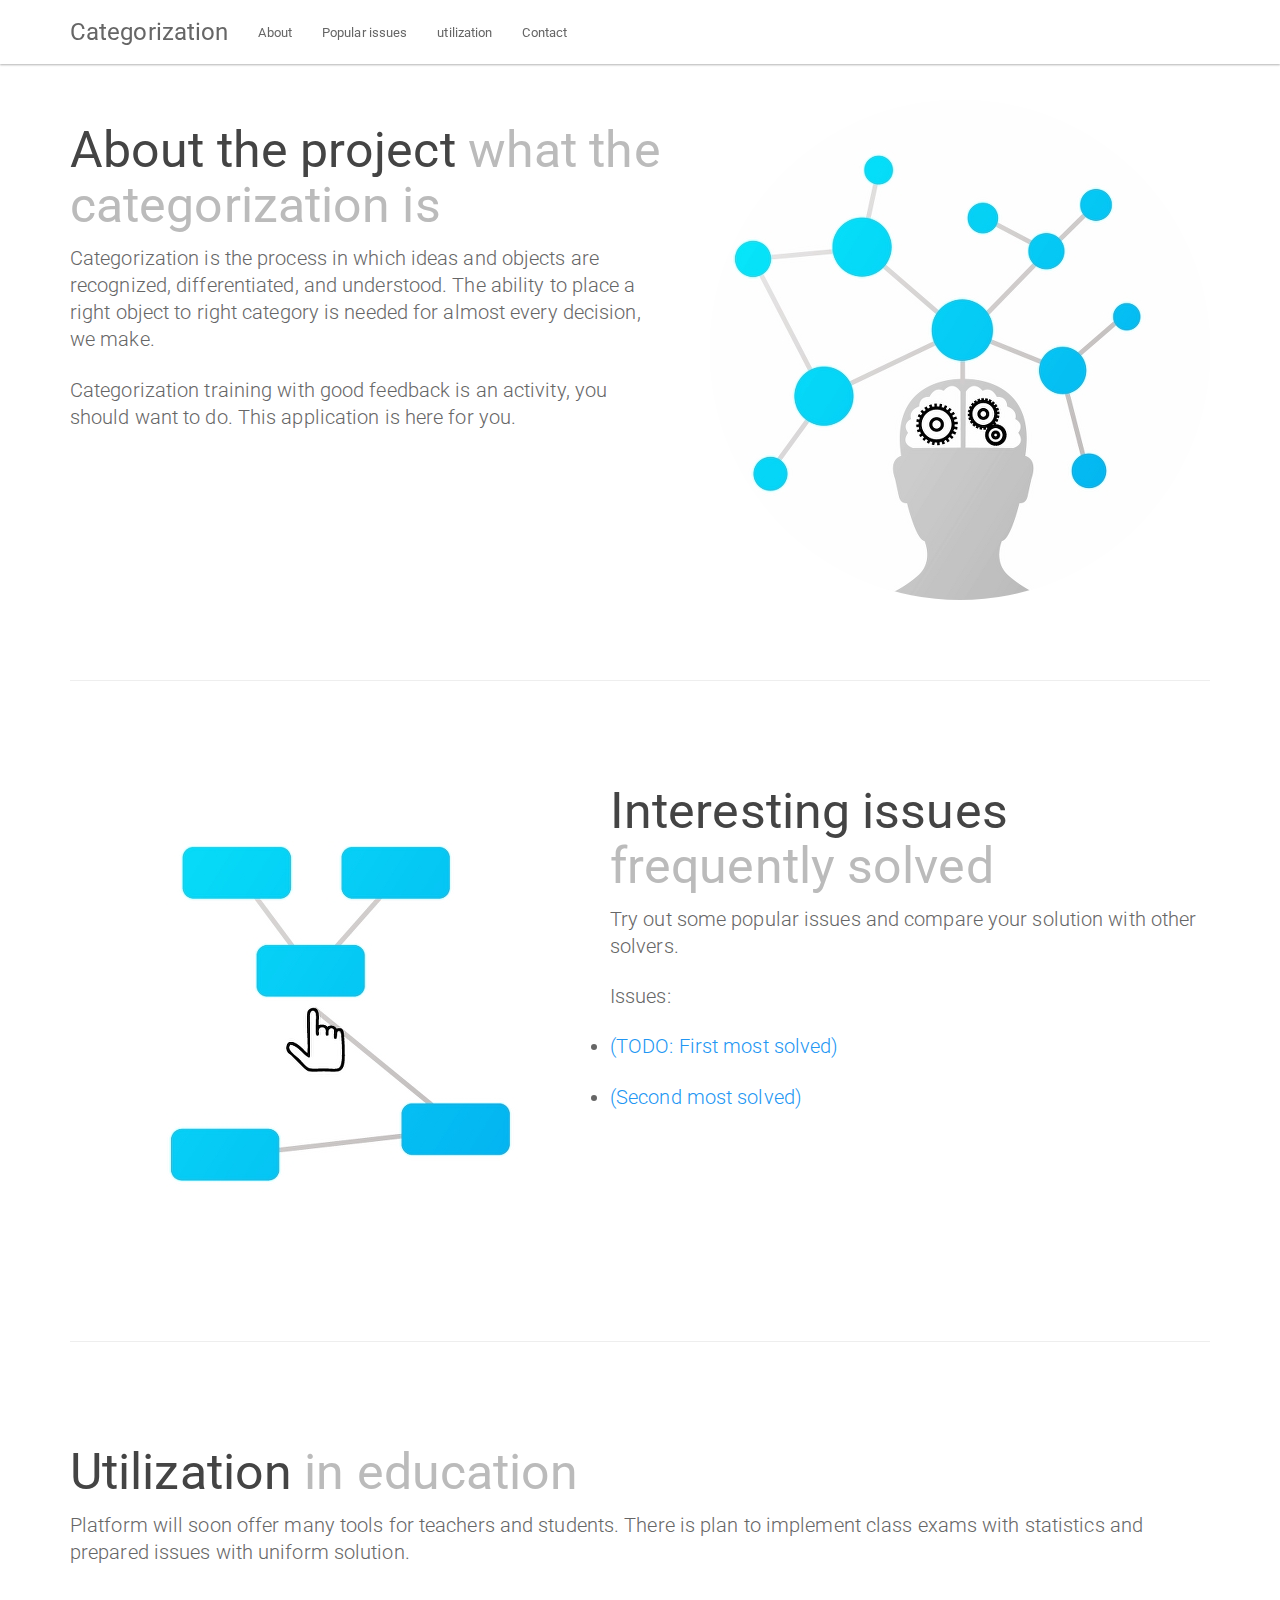
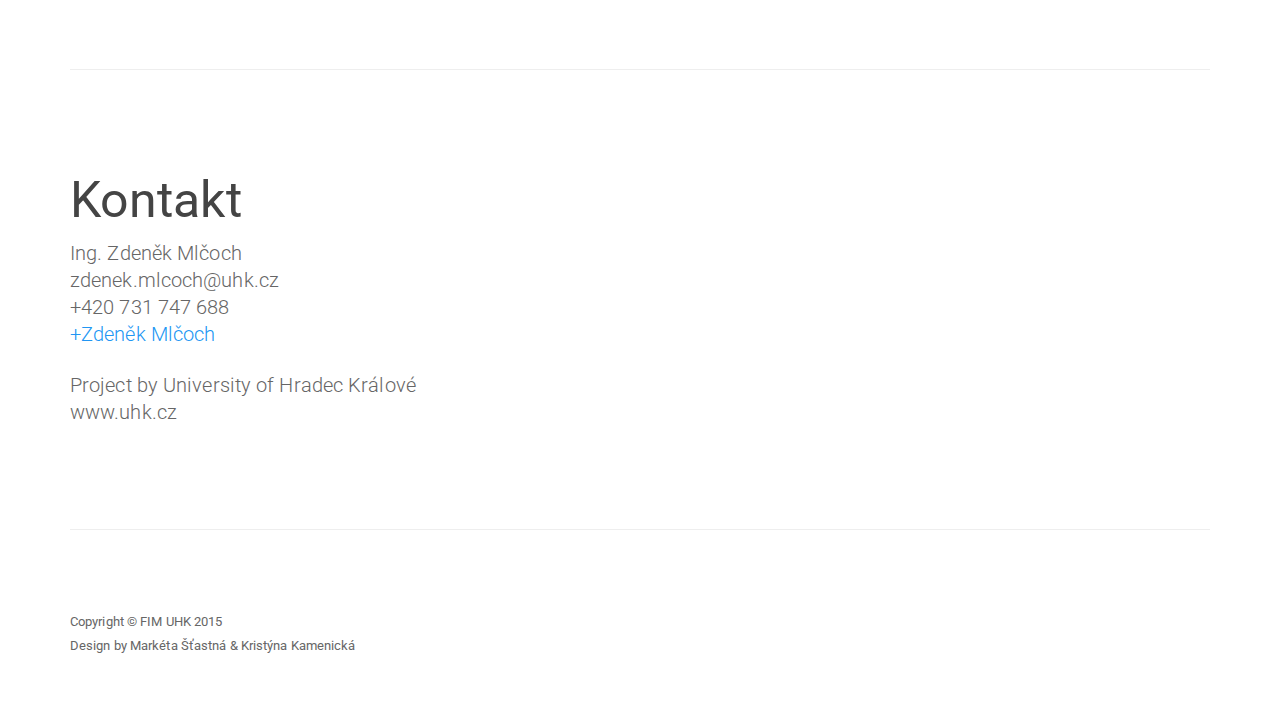
<file: web/oldweb/index.html>
<!DOCTYPE html>
<html lang="en">

<head>

    <meta charset="utf-8">
    <meta http-equiv="X-UA-Compatible" content="IE=edge">
    <meta name="viewport" content="width=device-width, initial-scale=1">
    <meta name="description" content="">
    <meta name="author" content="">


    <link rel="shortcut icon" href="favicon.ico"/>

    <title>Categorization platform</title>

    <!-- Bootstrap CSS -->
    <link href="css/bootstrap.css" rel="stylesheet">

    <!-- CSS -->
    <link href="css/bootswatch.min.css" rel="stylesheet">
    <link href="css/one-page-wonder.css" rel="stylesheet">
    <link href="css/todo.css" rel="stylesheet">


    <!--<script language="javascript">-->
        <!--$('.dropdown-toggle').dropdown();-->
        <!--$('.dropdown-menu').find('form').click(function (e) {-->
            <!--e.stopPropagation();-->
        <!--});-->
    <!--</script>-->


</head>

<body>

<!-- Menu -->
<nav class="navbar navbar-default navbar-fixed-top" role="navigation">
    <div class="container">
        <div class="navbar-header">
            <button type="button" class="navbar-toggle" data-toggle="collapse" data-target="#bs-example-navbar-collapse-1">
                <span class="sr-only">Toggle navigation</span>
                <span class="icon-bar"></span>
                <span class="icon-bar"></span>
                <span class="icon-bar"></span>
            </button>
            <a class="navbar-brand" href="#">Categorization</a>
        </div>
        <div class="collapse navbar-collapse" id="navbar-main">
            <ul class="nav navbar-nav">
                <li>
                    <a href="#o-projektu">About</a>
                </li>
                <li>
                    <a href="#mapy">Popular issues</a>
                </li>
                <li>
                    <a href="#vyuziti">utilization</a>
                </li>
                <li>
                    <a href="#kontakt">Contact</a>
                </li>
            </ul>
            <ul class="nav navbar-nav navbar-right">

            </ul>
        </div>

    </div>

</nav>




<!-- Obsah -->
<div class="container">

    <!-- Prvni -->
    <div class="featurette" id="o-projektu">
        <img class="featurette-image img-circle img-responsive pull-right" src="img/Infografika.png">
        <h2 class="featurette-heading">
            About the project
            <span class="text-muted">what the categorization is</span>
        </h2>
        <p class="lead">
            Categorization is the process in which ideas and objects are recognized, differentiated, and understood.
            The ability to place a right object to right category is needed for almost every decision, we make.
        </p>
        <p class="lead">
            Categorization training with good feedback is an activity, you should want to do.
            This application is here for you.
        </p>
    </div>

    <hr class="featurette-divider">

    <!-- Druhy -->
    <div class="featurette" id="mapy">
        <img class="featurette-image img-circle img-responsive pull-left" src="img/Mapa.png">
        <h2 class="featurette-heading">
            Interesting issues
            <span class="text-muted">frequently solved</span>
        </h2>
        <p class="lead">Try out some popular issues and compare your solution with other solvers.</p>
        <p class="lead"> Issues: </p>
        <ul>
            <li class="lead"><a href="">(TODO: First most solved)</a></li>
            <li class="lead">
                <a href="">(Second most solved)</a>
            </li>
        </ul>
    </div>

    <hr class="featurette-divider">

    <!-- Treti -->
    <div class="featurette" id="vyuziti">
        <h2 class="featurette-heading">
            Utilization
            <span class="text-muted">in education</span>
        </h2>
        <p class="lead">
            Platform will soon offer many tools for teachers and students.
            There is plan to implement class exams with statistics and prepared issues with uniform solution.
        </p>
    </div>

    <hr class="featurette-divider">

    <div class="featurette" id="kontakt">
        <h2 class="featurette-heading">
            Kontakt
        </h2>
        <p class="lead">Ing. Zdeněk Mlčoch<br/>
            zdenek.mlcoch@uhk.cz<br/>
            +420 731 747 688<br/>
            <a href="https://plus.google.com/u/0/+ZdeněkMlčoch">+Zdeněk Mlčoch</a>
        </p>
        <p class="lead">Project by University of Hradec Králové<br/>
            www.uhk.cz
        </p>
    </div>
    <hr class="featurette-divider">

    <!-- Paticka -->
    <footer>
        <div class="row">
            <div class="col-lg-12">
                <p>Copyright &copy; FIM UHK 2015</p>
                <p>Design by Markéta Šťastná & Kristýna Kamenická</p>
            </div>
        </div>
    </footer>

</div>

<div class="application"></div>

<script type="application/dart" src="index.dart"></script>
<script src="dart.js"></script>
</body>

</html>
</file>
<file: web/oldweb/css/todo.css>
.application{
    position: absolute;
    display: none;
    width: 100%;
    /*height: 100% -64px; calculated*/
    top: 64px;
    left: 0px;
    background-color: white;
}
</file>
<file: web/oldweb/css/bootswatch.min.css>
body{padding-top:50px}body>.navbar{-webkit-transition:background-color 300ms ease-in;transition:background-color 300ms ease-in}@media (min-width:768px){body>.navbar-transparent{background-color:transparent}body>.navbar-transparent .navbar-nav>.open>a{background-color:transparent!important}}#home{padding-top:0}#home .navbar-brand{padding:13.5px 15px 12.5px}#home .navbar-brand>img{display:inline;margin:0 10px;height:100%}#banner{min-height:300px;border-bottom:none}.page-header h1{font-size:4em}.bs-docs-section{margin-top:8em}.bs-component{position:relative}.bs-component .modal{position:relative;top:auto;right:auto;left:auto;bottom:auto;z-index:1;display:block}.bs-component .modal-dialog{width:90%}.bs-component .popover{position:relative;display:inline-block;width:220px;margin:20px}#source-button{position:absolute;top:0;right:0;z-index:100;font-weight:700}.nav-tabs{margin-bottom:15px}.progress{margin-bottom:10px}footer{margin:5em 0}footer li{float:left;margin-right:1.5em;margin-bottom:1.5em}footer p{clear:left;margin-bottom:0}.splash{padding:9em 0 2em;background-color:#141d27;background-image:url(../img/bg.jpg);background-size:cover;background-attachment:fixed;color:#fff;text-align:center}.splash .logo{width:160px}.splash h1{font-size:3em}.splash #social{margin:2em 0}.splash .alert{margin:2em 0}.section-tout{padding:4em 0 3em;border-bottom:1px solid rgba(0,0,0,.05);background-color:#eaf1f1}.section-tout .fa{margin-right:.5em}.section-tout p{margin-bottom:3em}.section-preview{padding:4em 0 4em}.section-preview .preview{margin-bottom:4em;background-color:#eaf1f1}.section-preview .preview .image{position:relative}.section-preview .preview .image:before{box-shadow:inset 0 0 0 1px rgba(0,0,0,.1);position:absolute;top:0;left:0;width:100%;height:100%;content:"";pointer-events:none}.section-preview .preview .options{padding:1em 2em 2em;border:1px solid rgba(0,0,0,.05);border-top:none;text-align:center}.section-preview .preview .options p{margin-bottom:2em}.section-preview .dropdown-menu{text-align:left}.section-preview .lead{margin-bottom:2em}@media (max-width:767px){.section-preview .image img{width:100%}}.sponsor{text-align:center}.sponsor a:hover{text-decoration:none}@media (max-width:767px){.splash{padding-top:4em}.splash .logo{width:100px}.splash h1{font-size:2em}#banner{margin-bottom:2em;text-align:center}}
</file>
<file: web/oldweb/css/one-page-wonder.css>
﻿/*!
 * Start Bootstrap - One Page Wonder HTML Template (http://startbootstrap.com)
 * Code licensed under the Apache License v2.0.
 * For details, see http://www.apache.org/licenses/LICENSE-2.0.
 */

body {
    margin-top: 50px; /* Required padding for .navbar-fixed-top. Remove if using .navbar-static-top. Change if height of navigation changes. */
}

.header-image {
    display: block;
    width: 100%;
    text-align: center;
    background: url('http://placehold.it/1900x500') no-repeat center center scroll;
    -webkit-background-size: cover;
    -moz-background-size: cover;
    background-size: cover;
    -o-background-size: cover;
}

.headline {
    padding: 120px 0;
}

.headline h1 {
    font-size: 130px;
    background: #fff;
    background: rgba(255,255,255,0.9);
}

.headline h2 {
    font-size: 77px;
    background: #fff;
    background: rgba(255,255,255,0.9);
}

.featurette-divider {
    margin: 80px 0;
}

.featurette {
    overflow: hidden;
}

.featurette-image.pull-left {
    margin-right: 40px;
}

.featurette-image.pull-right {
    margin-left: 40px;
}

.featurette-heading {
    font-size: 50px;
}

footer {
    margin: 50px 0;
}

@media(max-width:1200px) {
    .headline h1 {
        font-size: 140px;
    }

    .headline h2 {
        font-size: 63px;
    }

    .featurette-divider {
        margin: 50px 0;
    }

    .featurette-image.pull-left {
        margin-right: 20px;
    }

    .featurette-image.pull-right {
        margin-left: 20px;
    }

    .featurette-heading {
        font-size: 35px;
    }
}

@media(max-width:991px) {
    .headline h1 {
        font-size: 105px;
    }

    .headline h2 {
        font-size: 50px;
    }

    .featurette-divider {
        margin: 40px 0;
    }

    .featurette-image {
        max-width: 50%;
    }

    .featurette-image.pull-left {
        margin-right: 10px;
    }

    .featurette-image.pull-right {
        margin-left: 10px;
    }

    .featurette-heading {
        font-size: 30px;
    }
}

@media(max-width:768px) {
    .container {
        margin: 0 15px;
    }

    .featurette-divider {
        margin: 40px 0;
    }

    .featurette-heading {
        font-size: 25px;
    }
}

@media(max-width:668px) {
    .headline h1 {
        font-size: 70px;
    }

    .headline h2 {
        font-size: 32px;
    }

    .featurette-divider {
        margin: 30px 0;
    }
}

@media(max-width:640px) {
    .headline {
        padding: 75px 0 25px 0;
    }

    .headline h1 {
        font-size: 60px;
    }

    .headline h2 {
        font-size: 30px;
    }
}

@media(max-width:375px) {
    .featurette-divider {
        margin: 10px 0;
    }

    .featurette-image {
        max-width: 100%;
    }

    .featurette-image.pull-left {
        margin-right: 0;
        margin-bottom: 10px;
    }

    .featurette-image.pull-right {
        margin-bottom: 10px;
        margin-left: 0;
    }
}
</file>
